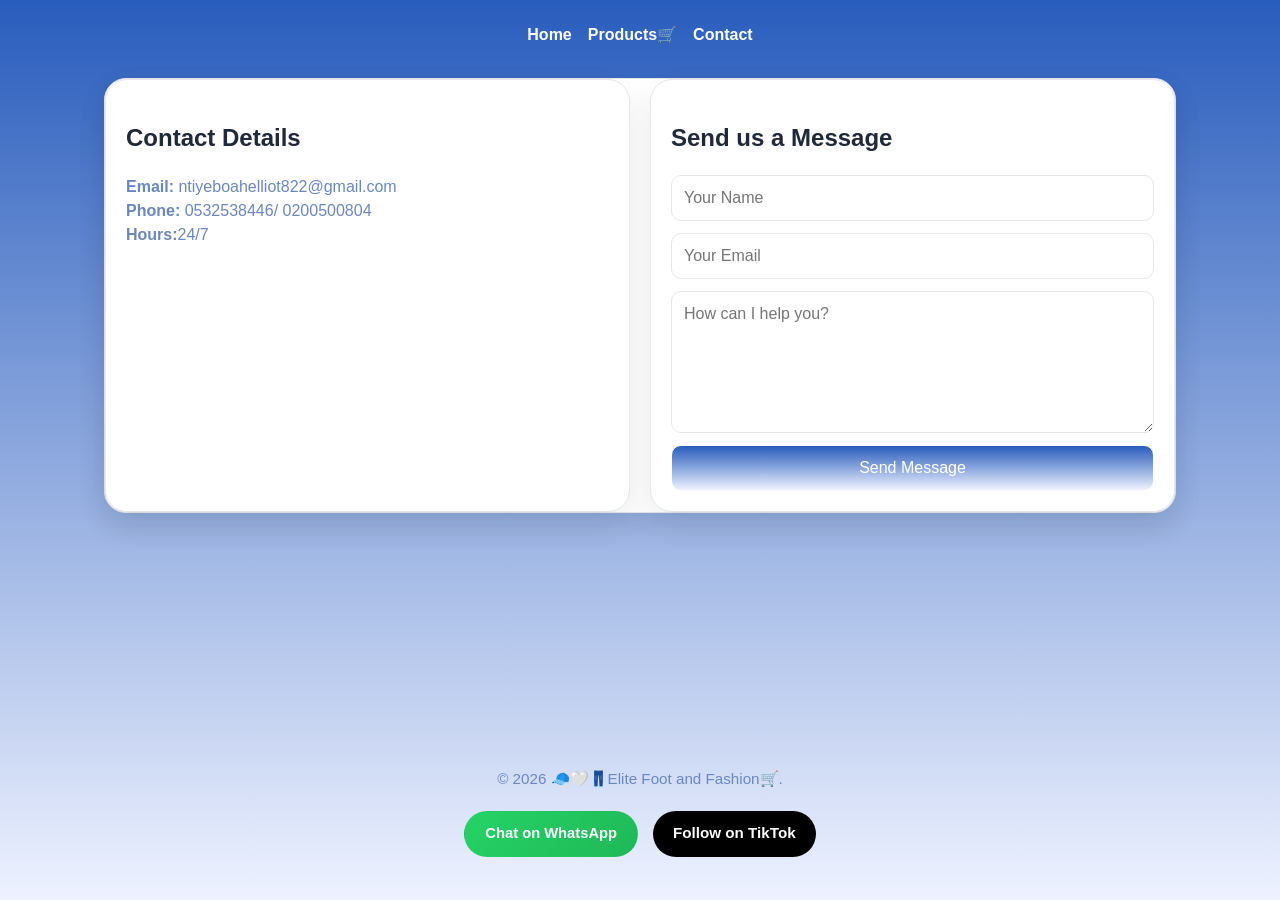
<file: contact.html>
<!DOCTYPE html>
<html lang="en">
<head>
    <meta charset="UTF-8">
    <meta name="viewport" content="width=device-width, initial-scale=1.0">
    <meta name="description" content="Get in touch with My Store for product questions, custom orders, and customer support.">
    <meta name="keywords" content="contact store, customer support, product inquiry, ecommerce contact">
    <meta name="author" content="My Store">
    <title>My Store | Contact</title>
    <link rel="stylesheet" href="style.css">
</head>
<body>
    <nav>
        <a href="index.html">Home</a>
        <a href="product.html">Products🛒</a>
        <a href="contact.html" class="active">Contact</a>
    </nav>

    <main>
        <section class="contact-layout">
            <article class="feature-card">
                <h2>Contact Details</h2>
                <p><strong>Email:</strong> ntiyeboahelliot822@gmail.com</p>
                <p><strong>Phone:</strong> 0532538446/ 0200500804</p>
                <p><strong>Hours:</strong>24/7</p>
            </article>

            <article class="feature-card">
                <h2>Send us a Message</h2>

                        <form id="contactForm" action="https://api.web3forms.com/submit" method="POST" class="contact-form">
                            
                            <input type="hidden" name="access_key" value="010c6635-3492-4c5d-a7ee-69f7092c0c3b">

                            <input type="text" name="name" placeholder="Your Name" required>
                            <input type="email" name="email" placeholder="Your Email" required>
                            <textarea name="message" placeholder="How can I help you?" rows="5" required></textarea>
                            
                            <button type="submit" class="primary-btn">Send Message</button>
                        </form>
            </article>
        </section>
    </main>

    <footer class="site-footer">
        <p>© 2026 🧢🤍👖Elite Foot and Fashion🛒.  <div class="social-buttons">
    <a href="https://wa.me/+233200500804" target="_blank" class="whatsapp-btn">
        Chat on WhatsApp
    </a>

    <a href="https://tiktok.com/@yourusername" target="_blank" class="tiktok-btn" style="text-decoration: none;">
        Follow on TikTok
    </a>
</div></p>
    </footer>

    <script>
        document.getElementById('contactForm').onsubmit = (e) => {
            e.preventDefault();
            alert('Thanks! Your message has been sent.');
            e.target.reset();
        };
    </script>
</body>
</html>
</file>
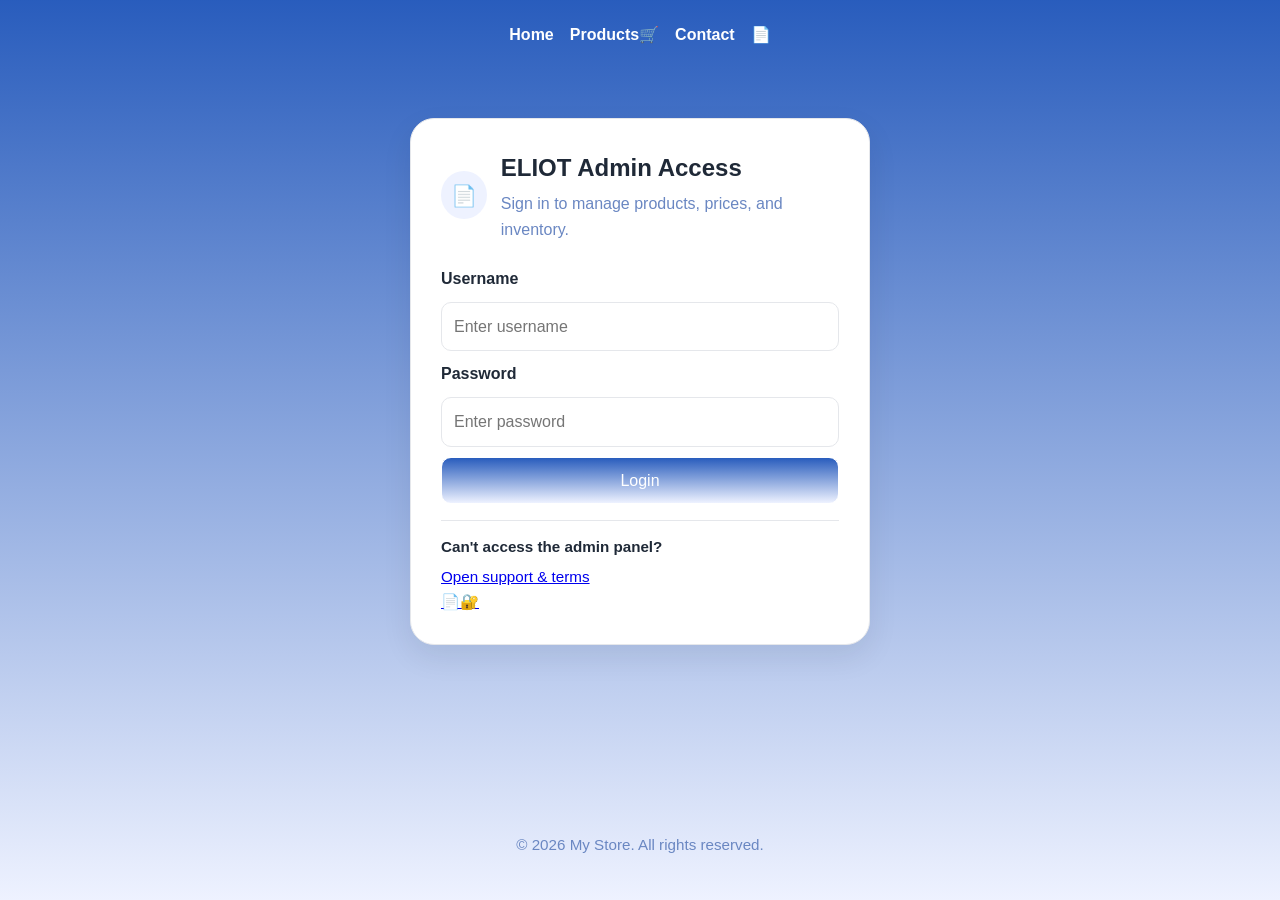
<file: login.html>
<!DOCTYPE html>
<html lang="en">
<head>
    <meta charset="UTF-8">
    <meta name="viewport" content="width=device-width, initial-scale=1.0">
    <meta name="description" content="Secure admin login for My Store product and inventory management.">
    <meta name="keywords" content="admin login, store management, ecommerce admin">
    <meta name="author" content="My Store">
    <title>My Store | Admin Login</title>
    <link rel="stylesheet" href="style.css">
</head>
<body>
    <nav>
        <a href="index.html">Home</a>
        <a href="product.html">Products🛒</a>
        <a href="contact.html">Contact</a>
        <a href="document.html">&#128196</a>
    </nav>

    <main>
        <section class="login-shell">
            <div class="login-card">
                <div class="login-card__header">
                    <div class="login-icon">📄</div>
                    <div>
                        <h1>ELIOT Admin Access</h1>
                        <p>Sign in to manage products, prices, and inventory.</p>
                    </div>
                </div>

                <form id="adminLoginForm" class="login-form">
                    <label for="username">Username</label>
                    <input type="text" id="username" placeholder="Enter username" autocomplete="username" required>

                    <label for="password">Password</label>
                    <input type="password" id="password" placeholder="Enter password" autocomplete="current-password" required>

                    <button type="submit" class="primary-btn">Login</button>
                </form>

                <div id="login-message" class="message-box"></div>

                <div class="login-help">
                    <p>Can't access the admin panel?</p>
                    <a href="document.html">Open support & terms <span>&#128196;🔐</span></a>
                </div>
            </div>
        </section>
    </main>

    <footer class="site-footer">
        <p>© 2026 My Store. All rights reserved.</p>
    </footer>

    <script>
        const ADMIN_CREDENTIALS = { username: 'ELIOT', password: '1111' };

        function showLoginMessage(message, type = 'error') {
            const box = document.getElementById('login-message');
            if (!box) return;
            box.textContent = message;
            box.className = `message-box ${type} show`;

            window.clearTimeout(showLoginMessage.timeoutId);
            showLoginMessage.timeoutId = window.setTimeout(() => {
                box.textContent = '';
                box.className = 'message-box';
            }, 5000);
        }

        function checkAdminRedirect() {
            if (sessionStorage.getItem('isAdmin') === 'true') {
                window.location.href = 'Admin.html';
            }
        }

        document.addEventListener('DOMContentLoaded', () => {
            checkAdminRedirect();

            const form = document.getElementById('adminLoginForm');
            form.addEventListener('submit', function (event) {
                event.preventDefault();

                const user = document.getElementById('username').value.trim();
                const pass = document.getElementById('password').value;

                if (user === ADMIN_CREDENTIALS.username && pass === ADMIN_CREDENTIALS.password) {
                    sessionStorage.setItem('isAdmin', 'true');
                    window.location.href = 'Admin.html';
                } else {
                    showLoginMessage('Invalid credentials. Please try again.', 'error');
                }
            });
        });
    </script>
</body>
</html>
</file>
<file: style.css>
:root {
    --bg: #f5f7ff;
    --surface: #ffffff;
    --text: #1f2937;
    --muted: #6a87c2;
    --accent: linear-gradient(hwb(219 16% 26%) 0%, #eef2ff 100%);
    --accent-dark: linear-gradient(hsl(224, 63%, 39%) 0%, #eef2ff 100%);
    --border: #e5e7eb;
    --shadow: 0 12px 30px rgba(15, 23, 42, 0.08);
}

* {
    box-sizing: border-box;
}

body {
    font-family: 'Segoe UI', sans-serif;
    line-height: 1.6;
    color: var(--text);
    margin: 0;
    min-height: 100vh;
    display: flex;
    flex-direction: column;
    background: linear-gradient(hwb(219 16% 26%) 0%, #eef2ff 100%);
}

nav {
    display: flex;
    gap: 16px;
    align-items: center;
    padding: 22px 24px;
    max-width: 1120px;
    margin: 0 auto;
}

nav a {
    text-decoration: none;
    color: white;
    font-weight: 600;
}

nav a:hover {
    color: rgb(255, 255, 255);
}

.admin-btn {
    margin-left: auto;
    color: var(--accent);
}

main {
    flex: 1;
    max-width: 1120px;
    margin: 0 auto;
    padding: 8px 24px 48px;
    width: 100%;
}

.site-footer {
    max-width: 1120px;
    margin: 0 auto;
    width: 100%;
    padding: 0 24px 28px;
    text-align: center;
    color: var(--muted);
    font-size: 0.95rem;
}

.page-header {
    display: flex;
    justify-content: space-between;
    align-items: center;
    gap: 20px;
    margin-bottom: 20px;
    padding: 24px 28px;
    background: rgba(255, 255, 255, 0.95);
    border: 1px solid rgba(79, 70, 229, 0.12);
    border-radius: 20px;
    box-shadow: 0 16px 40px rgba(15, 23, 42, 0.08);
}

.page-header h1 {
    margin: 4px 0 8px;
    font-size: 2rem;
    text-align: center;
    color: var(--accent-dark);
    letter-spacing: 0.04em;
}

.page-header p {
    margin: 0;
    color: var(--muted);
}

.page-header .admin-action-row {
    display: flex;
    align-items: center;
    gap: 10px;
}

@media (max-width: 700px) {
    .page-header {
        flex-direction: column;
        align-items: flex-start;
        padding: 20px;
    }

    .page-header h1 {
        text-align: left;
        font-size: 1.6rem;
    }
}

.filter-section {
    display: flex;
    flex-wrap: wrap;
    gap: 12px;
    background: var(--surface);
    padding: 16px;
    border: 1px solid var(--border);
    border-radius: 16px;
    box-shadow: var(--shadow);
    margin-bottom: 20px;
}

.filter-section input,
.filter-section select,
.admin-panel input,
.admin-panel button,
.secondary-btn,
.primary-btn {
    font: inherit;
    border-radius: 10px;
    border: 1px solid var(--border);
    padding: 10px 12px;
}

.filter-section input,
.filter-section select {
    flex: 1 1 220px;
}

.primary-btn,
.secondary-btn {
    cursor: pointer;
    transition: transform 0.2s ease, box-shadow 0.2s ease;
}

.primary-btn {
    background: var(--accent);
    color: #fff;
    border-color: var(--accent);
}

.primary-btn:hover,
.secondary-btn:hover {
    transform: translateY(-1px);
    box-shadow: 0 8px 20px rgba(79, 70, 229, 0.16);
}

.secondary-btn {
    background: #fff;
    color: var(--text);
}

#product-container {
    display: grid;
    grid-template-columns: repeat(auto-fit, minmax(260px, 1fr));
    gap: 24px;
}

.product-card {
    background: linear-gradient(180deg, #ffffff 0%, #f8fbff 100%);
    border: 1px solid rgba(79, 70, 229, 0.12);
    border-radius: 22px;
    padding: 16px;
    box-shadow: 0 18px 45px rgba(15, 23, 42, 0.08);
    transition: transform 0.2s ease, box-shadow 0.2s ease;
    display: flex;
    flex-direction: column;
    gap: 12px;
}

.product-card:hover {
    transform: translateY(-5px);
    box-shadow: 0 22px 48px rgba(15, 23, 42, 0.12);
}

.product-card-content {
    display: grid;
    gap: 10px;
}

.product-card-image {
    position: relative;
    overflow: hidden;
    border-radius: 16px;
    background: #f3f4f6;
}

.product-card-image img {
    display: block;
    width: 100%;
    height: 220px;
    object-fit: cover;
    cursor: zoom-in;
    transition: transform 0.25s ease;
}

.product-card:hover .product-card-image img {
    transform: scale(1.04);
}

.product-card-image-placeholder {
    display: flex;
    align-items: center;
    justify-content: center;
    min-height: 220px;
    color: var(--muted);
    border: 1px dashed var(--border);
    border-radius: 16px;
    background: linear-gradient(135deg, #f8fafc 0%, #eef2ff 100%);
}

.product-card-info {
    display: grid;
    gap: 8px;
}

.product-card h3 {
    margin: 0;
    font-size: 1.08rem;
}

.product-card .price {
    color: var(--accent);
    font-weight: 800;
    font-size: 1.08rem;
}

.product-card .category-pill {
    display: inline-flex;
    align-self: flex-start;
    padding: 4px 10px;
    border-radius: 999px;
    background: #eef2ff;
    color: var(--accent-dark);
    font-size: 0.82rem;
    font-weight: 700;
}

.product-card-description {
    font-size: 0.92rem;
    color: var(--muted);
    margin: 0;
    display: -webkit-box;
    -webkit-line-clamp: 3;
    line-clamp: 3;
    -webkit-box-orient: vertical;
    overflow: hidden;
}

.product-count {
    color: var(--muted);
    margin-top: 8px;
    font-size: 0.95rem;
}

/* Edit modal */
.edit-modal {
    position: fixed;
    inset: 0;
    display: none;
    align-items: center;
    justify-content: center;
    background: rgba(15,23,42,0.6);
    z-index: 1100;
}

.edit-modal.show {
    display: flex;
}

.edit-modal-content {
    background: #fff;
    padding: 18px;
    border-radius: 12px;
    max-width: 520px;
    width: 100%;
    box-shadow: var(--shadow);
}

.edit-modal-content label {
    font-weight: 600;
    margin-top: 8px;
}

.order-btn {
    border: none;
    padding: 8px 12px;
    border-radius: 999px;
    background: #25d366;
    color: #fff;
    font-weight: 700;
}

.product-card-actions {
    display: flex;
    gap: 8px;
    align-items: center;
    margin-top: 12px;
}

.product-card h3 {
    margin: 0 0 8px;
}

.product-card .price {
    color: var(--accent);
    font-weight: 700;
    font-size: 1.1rem;
}

.product-card .category-pill {
    display: inline-block;
    margin-top: 8px;
    padding: 4px 10px;
    border-radius: 999px;
    background: #eef2ff;
    color: var(--accent-dark);
    font-size: 0.85rem;
}

.product-card p {
    font-size: 0.9rem;
    margin: 5px 0;
    max-height: 50px;
    overflow: hidden;
    text-overflow: ellipsis;
}

.product-image {
    cursor: zoom-in;
}

.product-image-placeholder {
    display: flex;
    align-items: center;
    justify-content: center;
    min-height: 180px;
    margin-bottom: 10px;
    border-radius: 12px;
    background: #f3f4f6;
    color: var(--muted);
    border: 1px dashed var(--border);
}

.image-modal {
    position: fixed;
    inset: 0;
    background: rgba(15, 23, 42, 0.8);
    display: none;
    align-items: center;
    justify-content: center;
    padding: 20px;
    z-index: 1000;
}

.image-modal.show {
    display: flex;
}

.image-modal-content {
    position: relative;
    max-width: 760px;
    width: 100%;
    background: #fff;
    border-radius: 18px;
    padding: 16px;
    box-shadow: var(--shadow);
}

.image-modal-content img {
    width: 100%;
    max-height: 80vh;
    object-fit: contain;
    border-radius: 12px;
    margin: 0;
}

.modal-close {
    position: absolute;
    top: 10px;
    right: 10px;
    border: none;
    background: rgba(15, 23, 42, 0.7);
    color: #fff;
    width: 36px;
    height: 36px;
    border-radius: 50%;
    cursor: pointer;
    font-size: 1.2rem;
}

.product-card-actions {
    display: flex;
    flex-wrap: wrap;
    gap: 10px;
    margin-top: 6px;
}

.whatsapp-btn,
.delete-btn,
.edit-btn {
    display: inline-flex;
    align-items: center;
    justify-content: center;
    padding: 8px 12px;
    border-radius: 999px;
    font-size: 0.92rem;
    font-weight: 600;
    text-decoration: none;
    border: 1px solid transparent;
    cursor: pointer;
}

.whatsapp-btn {
    background: linear-gradient(135deg, #25d366 0%, #1fb857 100%);
    color: #fff;
}

.whatsapp-btn:hover {
    background: linear-gradient(135deg, #1fb857 0%, #199b49 100%);
}

.delete-btn {
    background: #fee2e2;
    color: #b91c1c;
    border-color: #fecaca;
}

.delete-btn:hover {
    background: #fecaca;
}

.edit-btn {
    background: #fff7ed;
    color: #92400e;
    border: 1px solid #fcd34d;
}

.edit-btn:hover {
    background: #fff3d7;
}

.admin-panel {
    display: none;
    background: var(--surface);
    border: 1px solid var(--border);
    border-radius: 18px;
    padding: 18px;
    margin: 20px 0;
    box-shadow: var(--shadow);
}

.admin-panel.show {
    display: block;
}

.admin-panel h2 {
    margin-top: 0;
}

.admin-form {
    display: grid;
    grid-template-columns: repeat(auto-fit, minmax(180px, 1fr));
    gap: 12px;
    margin-top: 12px;
}

.empty-state {
    text-align: center;
    background: var(--surface);
    border: 1px dashed var(--border);
    border-radius: 18px;
    padding: 24px;
    color: var(--muted);
}

img {
    border-radius: 12px;
    width: 100%;
    object-fit: cover;
    height: 180px;
    margin-bottom: 10px;
}

hero-card,
/*.feature-card,*/
.contact-layout {
    background: var(--surface);
    border: 1px solid var(--border);
    border-radius: 22px;
    box-shadow: var(--shadow);
}
.feature-card {
    background: var(--surface);
    border: 1px solid var(--border);
    border-radius: 22px;
    box-shadow: var(--shadow);
    line-height: 1.5;
    transition: transform 0.3s ease, border-radius 0.3s ease;
}
.feature-card:hover {
    transform: scale(1.1);
    border-radius: 0.2rem;
    border: 1px solid var(--accent);
}
.feature-card h3 {
    margin-top: 0;
    margin-bottom: 8px;
    font-size: 1.2rem;
}
.feature-card p {
    margin: 0;
    color: var(--muted);
}

.hero-card {
    padding: 32px;
    margin-bottom: 20px;
    background: linear-gradient(135deg, #eef2ff 0%, #ffffff 100%);
    display: flex;
    justify-content: space-between;
    align-items: center;
    gap: 20px;
}

.hero-card h1 {
    margin-top: 0;
    margin-bottom: 10px;
    font-size: 2.2rem;
}

.hero-card p {
    color: var(--muted);
    max-width: 650px;
}

.admin-portrait {
    flex-shrink: 0;
}

.admin-portrait img {
    width: 140px;
    height: 140px;
    border-radius: 50%;
    object-fit: cover;
    border: 4px solid #fff;
    box-shadow: 0 10px 25px rgba(15, 23, 42, 0.15);
    transition: transform 0.3s ease, box-shadow 0.3s ease;
}
.admin-portrait:hover{
     transform: scale(1.1);
  box-shadow: 0 10px 20px white;
}

.info-grid,
.contact-layout {
    display: grid;
    grid-template-columns: repeat(auto-fit, minmax(280px, 1fr));
    gap: 20px;
}

.feature-card {
    padding: 20px;
}

.feature-card ul {
    padding-left: 18px;
    color: var(--muted);
}

.contact-form {
    display: flex;
    flex-direction: column;
    gap: 12px;
}

.contact-form input,
.contact-form textarea {
    width: 100%;
    border: 1px solid var(--border);
    border-radius: 10px;
    padding: 10px 12px;
    font: inherit;
}


.login-shell {
    display: flex;
    justify-content: center;
    align-items: center;
    padding: 40px 20px;
}

.login-card {
    width: 100%;
    max-width: 460px;
    background: var(--surface);
    border: 1px solid var(--border);
    border-radius: 24px;
    box-shadow: var(--shadow);
    padding: 30px;
}

.login-card__header {
    display: flex;
    align-items: center;
    gap: 14px;
    margin-bottom: 24px;
}

.login-icon {
    width: 48px;
    height: 48px;
    border-radius: 50%;
    background: #eef2ff;
    display: grid;
    place-items: center;
    font-size: 1.3rem;
}

.login-card__header h1 {
    margin: 0 0 4px;
    font-size: 1.5rem;
}

.login-card__header p {
    margin: 0;
    color: var(--muted);
}

.login-form {
    display: flex;
    flex-direction: column;
    gap: 10px;
}

.login-form label {
    font-weight: 600;
}

.login-form input {
    border: 1px solid var(--border);
    border-radius: 10px;
    padding: 11px 12px;
    font: inherit;
}

.login-form input:focus {
    outline: 2px solid rgba(79, 70, 229, 0.15);
    border-color: var(--accent);
}

.login-help {
    margin-top: 16px;
    padding-top: 14px;
    border-top: 1px solid var(--border);
    color: var(--muted);
    font-size: 0.95rem;
}

.login-help p {
    margin: 0 0 6px;
    font-weight: 600;
    color: var(--text);
}

.login-help span {
    display: block;
}

@media (max-width: 640px) {
    nav {
        flex-wrap: wrap;
    }

    .page-header {
        flex-direction: column;
        align-items: flex-start;
    }

    .hero-card {
        padding: 24px;
        flex-direction: column;
        align-items: flex-start;
    }

    .login-card {
        padding: 22px;
    }
}

.sync-row {
    display: flex;
    flex-wrap: wrap;
    align-items: center;
    gap: 12px;
}

.admin-action-row {
    display: flex;
    gap: 10px;
    align-items: center;
}

.admin-action-row a,
.admin-action-row button {
    white-space: nowrap;
}

.sync-status {
    margin: 10px 0;
    padding: 12px 14px;
    border-radius: 14px;
    background: #f8fafc;
    color: #334155;
    border: 1px solid #cbd5e1;
    display: none;
    font-weight: 600;
    flex: 1 1 auto;
}

.sync-action-btn {
    white-space: nowrap;
}

.sync-status.show {
    display: block;
}

.sync-status.online {
    background: #ecfdf5;
    border-color: #a7f3d0;
    color: #166534;
}

.sync-status.offline {
    background: #fef3c7;
    border-color: #fde68a;
    color: #92400e;
}

.sync-status.show {
    display: block;
}

.sync-status.online {
    background: #ecfdf5;
    border-color: #a7f3d0;
    color: #166534;
}

.sync-status.offline {
    background: #fef3c7;
    border-color: #fde68a;
    color: #92400e;
}

.message-box {
    margin: 16px 0;
    padding: 14px 18px;
    border-radius: 14px;
    display: none;
    font-weight: 600;
}

.message-box.show {
    display: block;
}

.message-box.info {
    background: #eff6ff;
    color: #1d4ed8;
}

.message-box.success {
    background: #dcfce7;
    color: #166534;
}

.message-box.error {
    background: #fee2e2;
    color: #b91c1c;
}

.message-box.warning {
    background: #fef3c7;
    color: #92400e;
}

.product-meta {
    display: flex;
    align-items: center;
    gap: 10px;
    flex-wrap: wrap;
    margin-top: 10px;
}

.local-badge {
    display: inline-flex;
    padding: 4px 10px;
    border-radius: 999px;
    background: #f8fafc;
    color: #475569;
    font-size: 0.8rem;
    border: 1px solid #cbd5e1;
}

.admin-form button {
    min-width: 140px;
}

.uploadpg{
  max-width: 800px;
  margin: 40px auto;
  padding: 20px;
}
.uploadpg ul{
  list-style: none;
  padding: 0;
}
.uploadpg li a {
  display: block;
  background-color: #189bca;
  color: white;
  padding: 15px;
  margin: 10px 0;
  text-decoration: none;
  border: 12px;
  text-align: center;
  font-weight: bold;
  transition: background 0.3s;
}

.uploadpg li a:hover{
  background-color: aqua;
}

.social-buttons {
    display: flex;
    gap: 15px;
    justify-content: center;
    margin-top: 20px;
}

.whatsapp-btn, .tiktok-btn {
    padding: 10px 20px;
    border-radius: 25px;
    text-decoration: none;
    color: white;
    font-weight: bold;
    transition: transform 0.2s;
}

.whatsapp-btn { background-color: #25D366; } /* WhatsApp Green */
.tiktok-btn { background-color: #000000; }    /* TikTok Black */

.whatsapp-btn:hover, .tiktok-btn:hover {
    transform: scale(1.05);
}
</file>
